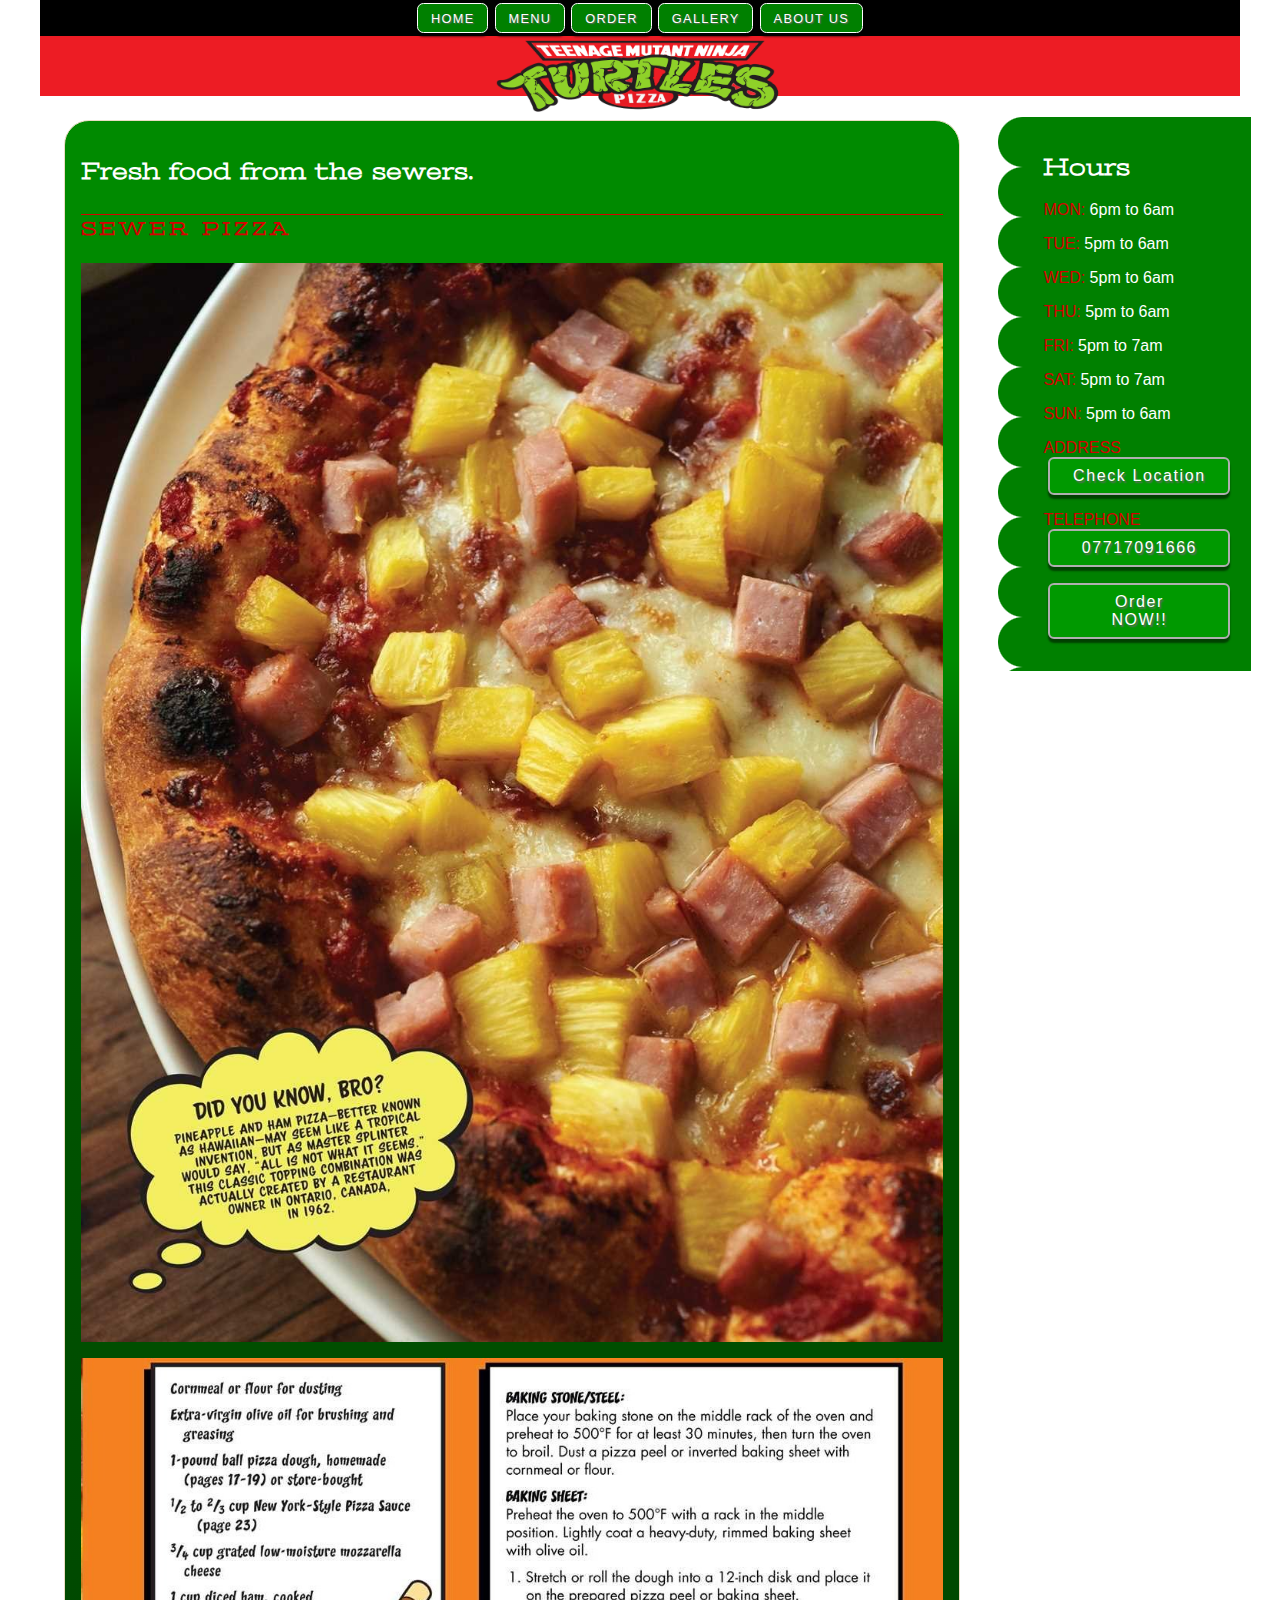
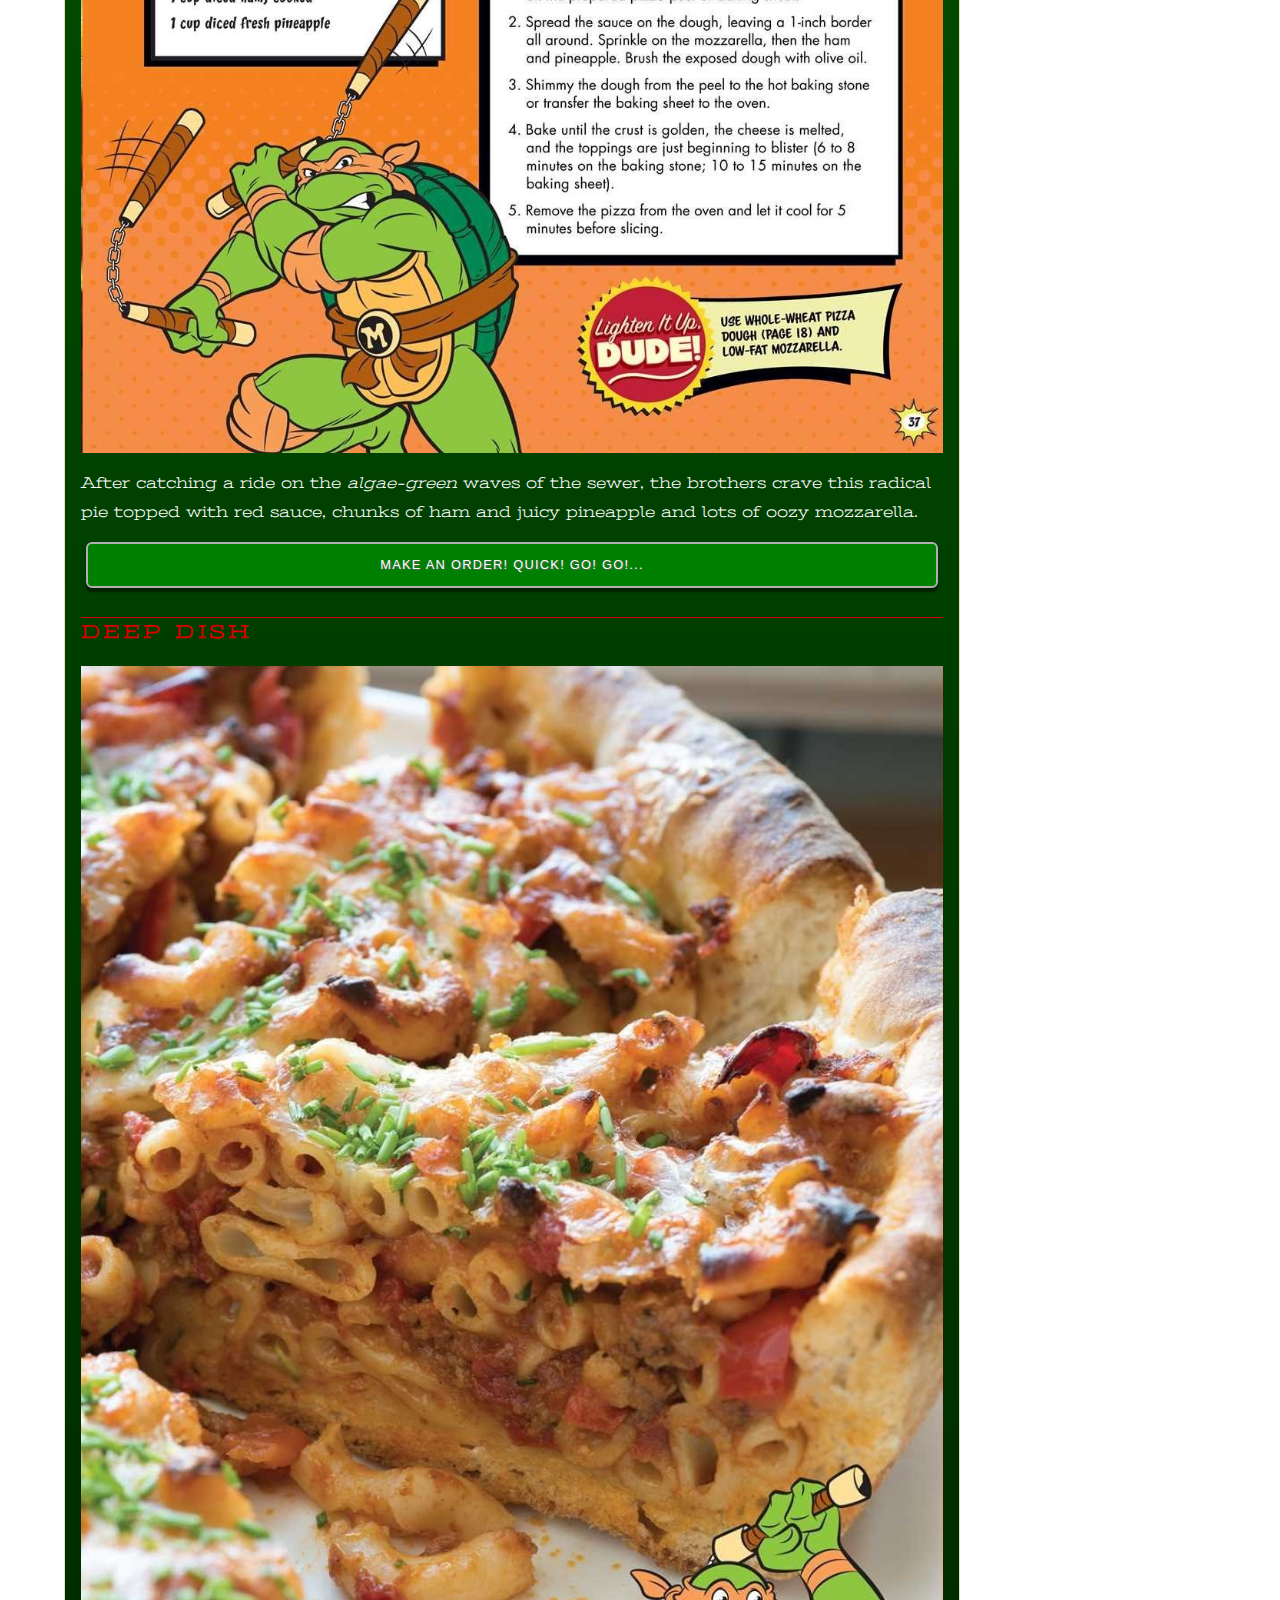
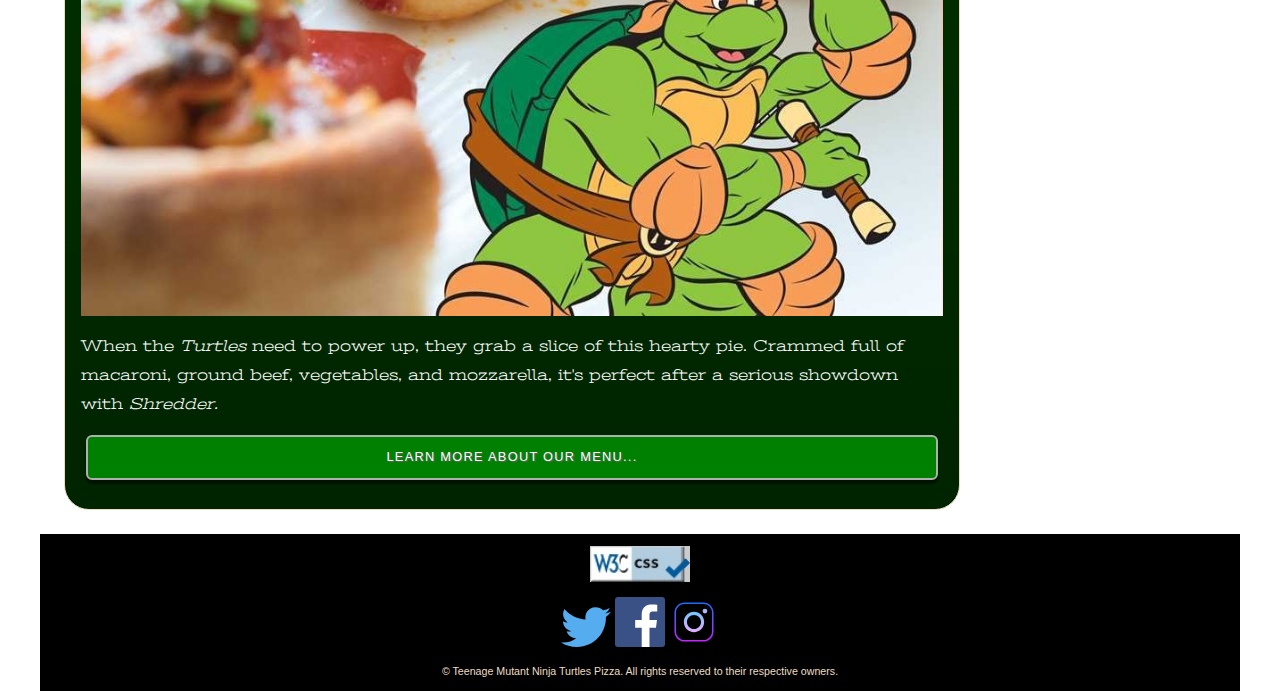
<file: index.html>
<!DOCTYPE html>
<html lang="en">
<head><link rel="stylesheet" type="text/css" href="design.css">
<meta charset="UTF-8">
<title>Home - TMNT Pizza</title>

<!-- description of the site for search engine results-->
<meta name="description" content="Teenage Mutant Ninja Turtles Pizza is a night-time pizza restaurant in the sewers of Ealing.">

<!--keywords in search engines-->
<meta name="keywords" content="pizza, turtles, cheese, ealing, sewers, restaurant">
<meta name="author" content="Ioannis Lafazanis">

<!--sets the width of the viewport to the width of the device--><meta name="viewport" content="width=device-width, initial-scale=1">
<link rel="stylesheet" type="text/css" href="https://fonts.googleapis.com/css?family=Stint+Ultra+Expanded">
</head>

<body>
	<div id="container">
		<header id="header">
			<nav>
  				<ul>
    				<li><a href="index.html">Home</a></li>
    				<li><a href="menu.html">Menu</a></li>
    				<li><a href="order.html">Order</a></li>
    				<li><a href="gallery.html">Gallery</a></li>
    				<li><a href="aboutus.html">About us</a></li>
  				</ul>
			</nav>  
			<h1><img width="300" height="80" src="images/TMNT_Pizza.png" alt="TMNT PIZZA LOGO"></h1>
		</header>

		<main>
			<h2>Fresh food from the sewers.</h2>
			<h3>Sewer Pizza</h3>
			<p><img class="responsive_img" src="images/sewersurfer.jpg" alt="sewer surfer pizza" width="100%">
			<img class="responsive_img" src="images/sewersurfer2.jpg" alt="sewer surfer pizza" width="100%">After catching a ride on the <em>algae-green</em> waves of the sewer, the brothers crave this radical pie topped with red sauce, chunks of ham and juicy pineapple and lots of oozy mozzarella.</p>
			<p class="more"><a href="menu.html">Make an order! Quick! Go! Go!...</a></p>

			<h3>Deep Dish</h3>
			<p><img class="responsive_img" src="images/deepdish.jpg" alt="Deep dish style pizza" width="100%">When the <em>Turtles</em> need to power up, they grab a slice of this hearty pie. Crammed full of macaroni, ground beef, vegetables, and mozzarella, it's perfect after a serious showdown with <em>Shredder.</em></p>
			<p class="more"><a href="menu.html">Learn more about our menu...</a></p>
		</main>

		<aside id="aside">
      		<h2>Hours</h2>
      		<p><span class="day">Mon:</span> 6pm to 6am</p>
      		<p><span class="day">Tue:</span> 5pm to 6am</p>
      		<p><span class="day">Wed:</span> 5pm to 6am</p>
      		<p><span class="day">Thu:</span> 5pm to 6am</p>
      		<p><span class="day">Fri:</span> 5pm to 7am</p>
      		<p><span class="day">Sat:</span> 5pm to 7am</p>
      		<p><span class="day">Sun:</span> 5pm to 6am</p>
      		<!--
      		asidelinks changes the green color of the default link styles 
      		so it doesn't match the aside bar color.
      		-->	
      		<p class="asidelinks"><span class="day">Address<br></span><a class="asidelinks" href="https://goo.gl/maps/BbgSRSApi6knMGde7">Check Location</a></p>
      		<p class="asidelinks"><span class="day">Telephone<br></span><a href="tel:07717091666">07717091666</a></p>
      		<p class="asidelinks"><a href="order.html">Order<br>NOW!!</a></p>
    	</aside>

		<footer id="footer">
    		<div class="nounderline">
    			<a href="validation/validation.pdf">
    			<img src="icons/w3c.png" alt="w3c validated logo" width="100"></a>
    		</div>
 				<!--
				socialicons = social media icons. 
				nonunderline class removes link underline for visual purposes
				-->
    		<div id="socialicons" class="nounderline">
				<p>
					<a href="http://www.twitter.com"><img src="icons/twitter.svg" alt="twitter" width="50"></a>
		 			<a href="http://www.facebook.com"><img src="icons/facebook.svg" alt="facebook" width="50"></a>
					<a href="http://www.instagram.com"><img src="icons/instagram.svg" alt="instagram" width="50"></a>
				</p>
				<small>&copy; Teenage Mutant Ninja Turtles Pizza. All rights reserved to their respective owners.</small>
			</div>
		</footer>
	</div>
</body>
</html>
</file>
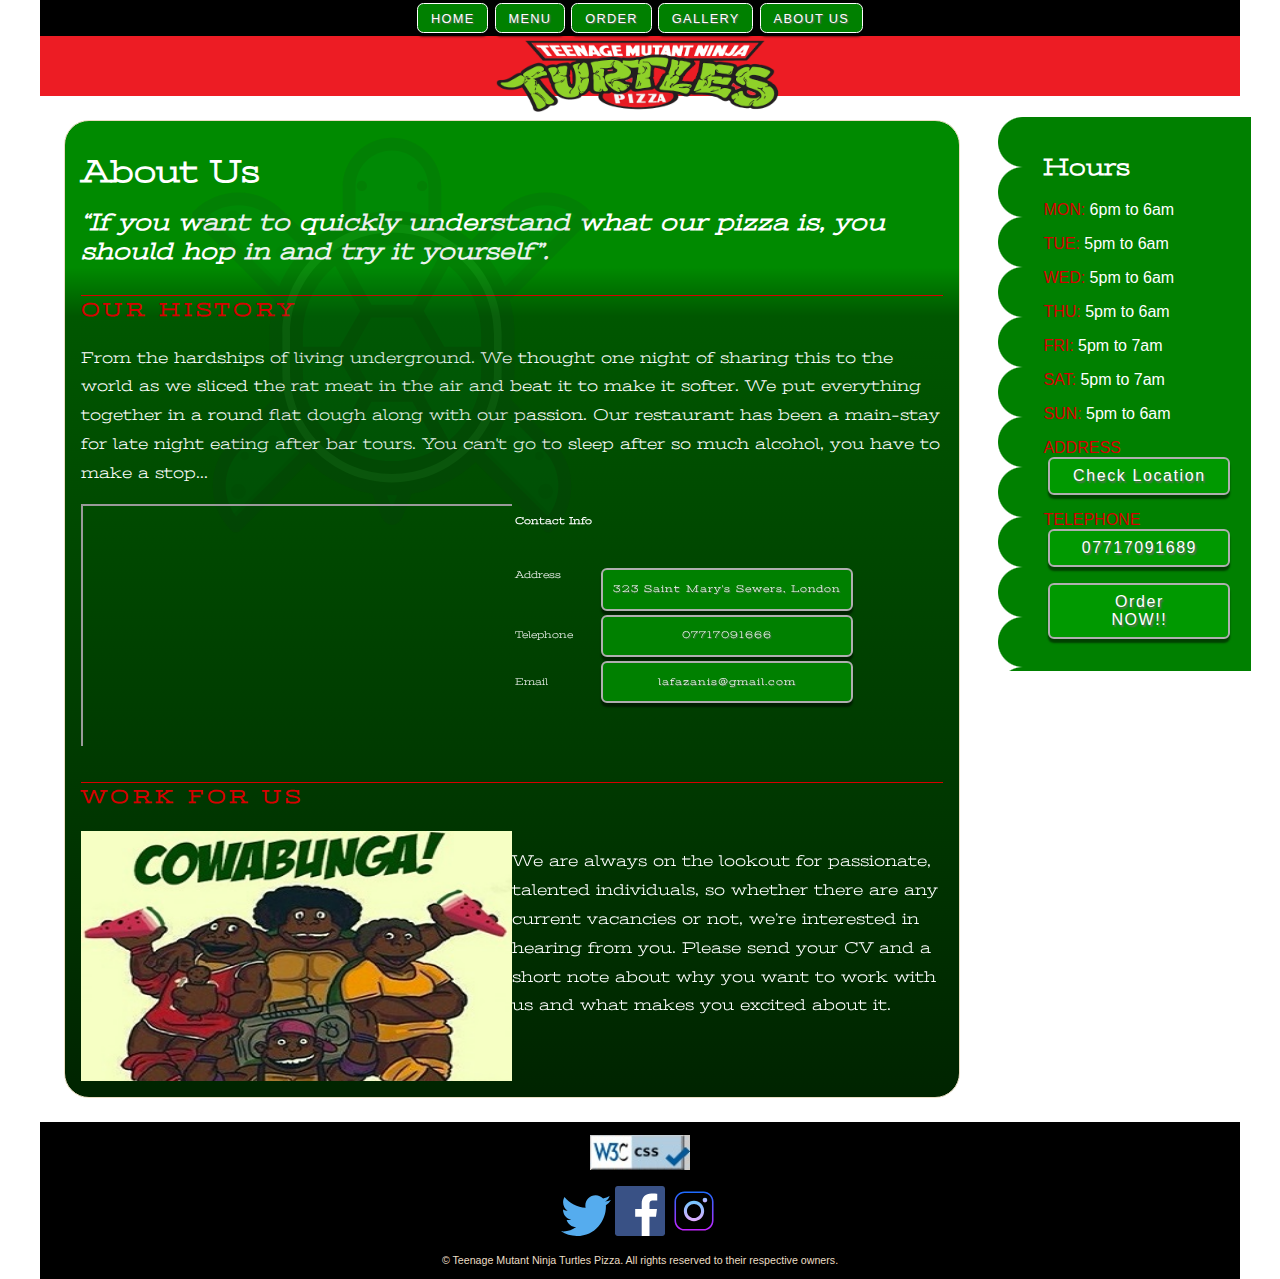
<file: aboutus.html>
<!DOCTYPE html>
<html lang="en">
<head><link rel="stylesheet" type="text/css" href="design.css">
<meta charset="UTF-8">
<title>About Us - TMNT Pizza</title>

<!-- description of the site for search engine results-->
<meta name="description" content="Teenage Mutant Ninja Turtles Pizza is a night-time pizza restaurant in the sewers of Ealing.">

<!--keywords in search engines-->
<meta name="keywords" content="pizza, turtles, cheese, ealing, sewers, restaurant">
<meta name="author" content="Ioannis Lafazanis">

<!--sets the width of the viewport to the width of the device-->
<meta name="viewport" content="width=device-width, initial-scale=1">
<link rel="stylesheet" type="text/css" href="https://fonts.googleapis.com/css?family=Stint+Ultra+Expanded">
</head>

<body>
    <div id="container">
	   <header id="header">
	       <nav>
  		        <ul>
    			    <li><a href="index.html">Home</a></li>
    			    <li><a href="menu.html">Menu</a></li>
    			    <li><a href="order.html">Order</a></li>
    			    <li><a href="gallery.html">Gallery</a></li>
    			    <li><a href="aboutus.html">About us</a></li>
  			   </ul>
		  </nav>  
		    <h1><img width="300" height="80" src="images/TMNT_Pizza.png" alt="TMNT PIZZA LOGO"></h1>
	   </header>

	    <main id="aboutus">
	        <h1>About Us</h1>
		    <h2><em>&ldquo;If you want to quickly understand what our pizza is, you should hop in and try it yourself&rdquo;.</em></h2>
		    <h3>Our History</h3>
            <div id="turtle"></div>
		    <p>From the hardships of living underground. We thought one night of sharing this to the world as we sliced the rat meat in the air and beat it to make it softer. We put everything together in a round flat dough along with our passion. Our restaurant has been a main-stay for late night eating after bar tours. You can't go to sleep after so much alcohol, you have to make a stop...</p>
		   <div class="wrapper"><!--google maps embedded code-->
  		        <div class="aboutusBox1"><div class='embed-container'><iframe src="https://www.google.com/maps/embed?pb=!1m18!1m12!1m3!1d2483.3451694220057!2d-0.3055255842300463!3d51.506883179635004!2m3!1f0!2f0!3f0!3m2!1i1024!2i768!4f13.1!3m3!1m2!1s0x48760df3035c5dfd%3A0x422f2334ccf21438!2sUniversity%20of%20West%20London!5e0!3m2!1sen!2suk!4v1584858039377!5m2!1sen!2suk" allowfullscreen="" aria-hidden="false" tabindex="0"></iframe></div></div>
		        <div class="aboutusBox2">
			        <table>
  				        <tr>
    				        <th>Contact Info</th>
  				        </tr>    
                            <tr>
    			                <td>Address</td>
    			                <td><br><a class="asidelinks" href="https://goo.gl/maps/BbgSRSApi6knMGde7">323 Saint Mary's Sewers, London</a></td>
  				           </tr>
  				       <tr>
    			           <td>Telephone</td>
    			            <!--
    			            .whitetext color to make second colulmn white for clarity
    			            .whitetext a:link to remove the underline.
    			            -->
    			           <td><a href="tel:07717091666">07717091666</a></td>
  				       </tr>
  				       <tr>
    			           <td>Email</td>
    			           <td><a href="mailto:ioanlafazanis@gmail.com">lafazanis@gmail.com</a></td>
  				      </tr>
				    </table>	
		        </div>
            </div>
		    <h3>Work for Us</h3>
		    <div class="wrapper">
  		        <div class="aboutusBox1"><img class="responsive_img2" src="images/ourteam.jpg" alt="our team photo"></div>	
  		        <div class="aboutusBox2"><p>We are always on the lookout for passionate, talented individuals, so whether there are any current vacancies or not, we’re interested in hearing from you. Please send your CV and a short note about why you want to work with us and what makes you excited about it.</p></div>
          </div>
	   </main>

        <aside id="aside">
            <h2>Hours</h2>
            <p><span class="day">Mon:</span> 6pm to 6am</p>
            <p><span class="day">Tue:</span> 5pm to 6am</p>
            <p><span class="day">Wed:</span> 5pm to 6am</p>
            <p><span class="day">Thu:</span> 5pm to 6am</p>
            <p><span class="day">Fri:</span> 5pm to 7am</p>
            <p><span class="day">Sat:</span> 5pm to 7am</p>
            <p><span class="day">Sun:</span> 5pm to 6am</p>
            <!--
            asidelinks changes the green color of the default link styles 
            so it doesn't match the aside bar color.
            --> 
            <p class="asidelinks"><span class="day">Address<br></span><a class="asidelinks" href="https://goo.gl/maps/BbgSRSApi6knMGde7">Check Location</a></p>
            <p class="asidelinks"><span class="day">Telephone<br></span><a href="tel:07717091689">07717091689</a></p>
            <p class="asidelinks"><a href="order.html">Order<br>NOW!!</a></p>
        </aside>

        <footer id="footer">
            <div class="nounderline">
                <a href="validation/validation.pdf">
                <img src="icons/w3c.png" alt="w3c validated logo" width="100"></a>
            </div>
                <!--
                socialicons = social media icons. 
                nonunderline class removes link underline for visual purposes
                -->
            <div id="socialicons" class="nounderline">
                <p>
                    <a href="http://www.twitter.com"><img src="icons/twitter.svg" alt="twitter" width="50"></a>
                    <a href="http://www.facebook.com"><img src="icons/facebook.svg" alt="facebook" width="50"></a>
                    <a href="http://www.instagram.com"><img src="icons/instagram.svg" alt="instagram" width="50"></a>
                </p>
                <small>&copy; Teenage Mutant Ninja Turtles Pizza. All rights reserved to their respective owners.</small>
            </div>
        </footer>
    </div>
</body>
</html>
</file>
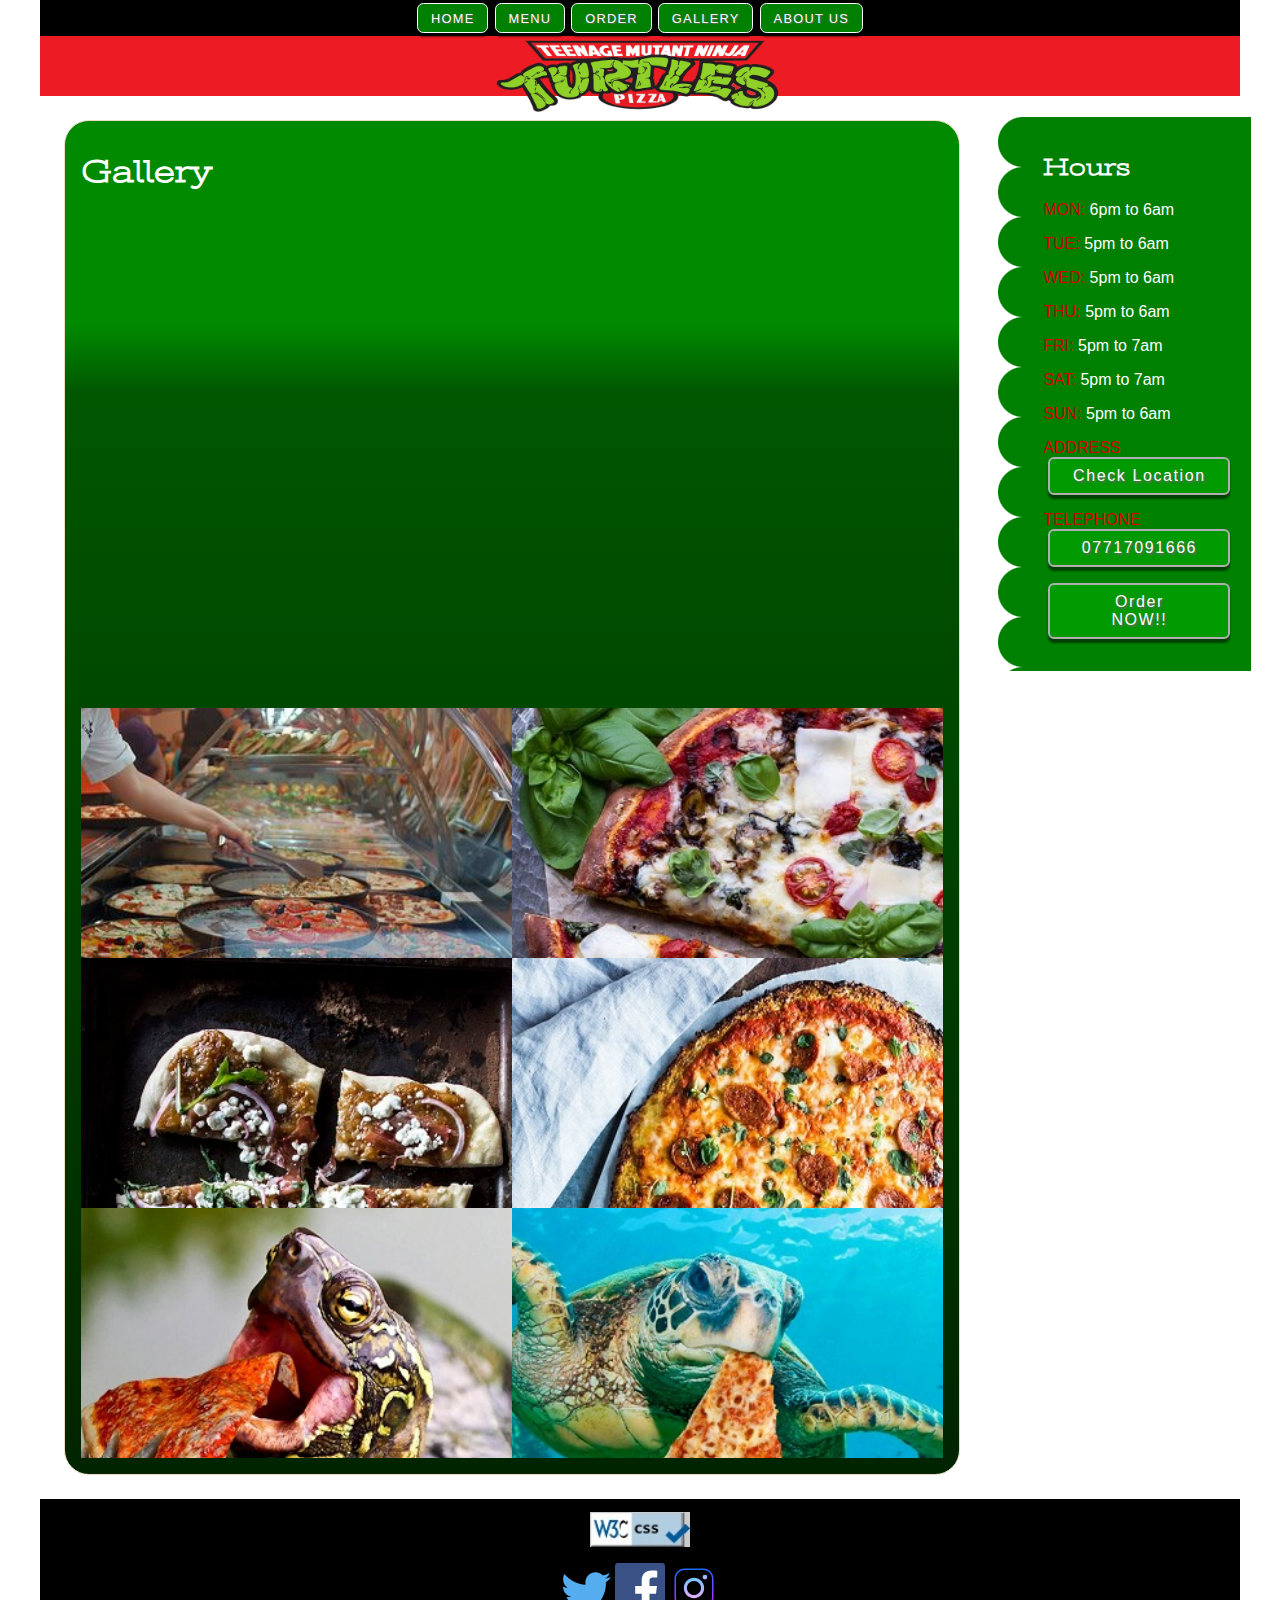
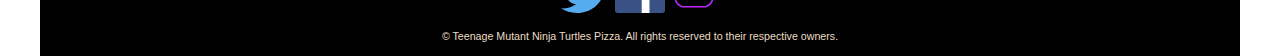
<file: gallery.html>
<!DOCTYPE html>
<html lang="en">
<head><link rel="stylesheet" type="text/css" href="design.css">
<meta charset="UTF-8">
<title>Gallery - TMNT Pizza</title>

<!-- description of the site for search engine results-->
<meta name="description" content="Teenage Mutant Ninja Turtles Pizza is a night-time pizza restaurant in the sewers of Ealing.">

<!--keywords in search engines-->
<meta name="keywords" content="pizza, turtles, cheese, ealing, sewers, restaurant">
<meta name="author" content="Ioannis Lafazanis">

<!--sets the width of the viewport to the width of the device-->
<meta name="viewport" content="width=device-width, initial-scale=1">
<link rel="stylesheet" type="text/css" href="https://fonts.googleapis.com/css?family=Stint+Ultra+Expanded">
</head>

<body>
    <div id="container">
        <header id="header">
            <nav>
                <ul>
                    <li><a href="index.html">Home</a></li>
                    <li><a href="menu.html">Menu</a></li>
                    <li><a href="order.html">Order</a></li>
                    <li><a href="gallery.html">Gallery</a></li>
                    <li><a href="aboutus.html">About us</a></li>
                </ul>
            </nav> 
            <h1><img width="300" height="80" src="images/TMNT_Pizza.png" alt="TMNT PIZZA LOGO"></h1>
        </header>

        <main>
            <h1>Gallery</h1>
            <div class="wrapper"><!--youtube embedded video-->
                <div class="box box1"><div class='embed-container'><iframe src='https://www.youtube.com/embed/Tb2rT4s5jLE' frameborder='0' allowfullscreen></iframe></div></div><!--photos have animations vertpan, revvertpan, morph, morph2, spin-->
                <div class=" box box2 vertpan"><img class="responsive_img" src="images/pizza1.jpg" alt="delicious pizza photo"></div>
                <div class="box box3 vertpan"><img class="responsive_img" src="images/pizza2.jpg" alt="delicious pizza photo"></div>
                <div class="box box4 revvertpan"><img class="responsive_img" src="images/pizza3.jpg" alt="delicious pizza photo"></div>
                <div class="box box5 morph2"><img class="responsive_img" src="images/pizza4.jpg" alt="delicious pizza photo"></div>
                <div class="box box6 morph"><img class="responsive_img" src="images/turtle-eating-pizza.jpg" alt="turtle eating pizza photo"></div>
                <div class="box box7 spin"><img class="responsive_img" src="images/turtle-eating-pizza2.jpg" alt="turtle eating pizza photo"></div>
            </div>
        </main>

        <aside id="aside">
            <h2>Hours</h2>
            <p><span class="day">Mon:</span> 6pm to 6am</p>
            <p><span class="day">Tue:</span> 5pm to 6am</p>
            <p><span class="day">Wed:</span> 5pm to 6am</p>
            <p><span class="day">Thu:</span> 5pm to 6am</p>
            <p><span class="day">Fri:</span> 5pm to 7am</p>
            <p><span class="day">Sat:</span> 5pm to 7am</p>
            <p><span class="day">Sun:</span> 5pm to 6am</p>
            <!--
            asidelinks changes the green color of the default link styles 
            so it doesn't match the aside bar color.
            --> 
            <p class="asidelinks"><span class="day">Address<br></span><a class="asidelinks" href="https://goo.gl/maps/BbgSRSApi6knMGde7">Check Location</a></p>
            <p class="asidelinks"><span class="day">Telephone<br></span><a href="tel:07717091666">07717091666</a></p>
            <p class="asidelinks"><a href="order.html">Order<br>NOW!!</a></p>
        </aside>

        <footer id="footer">
            <div class="nounderline">
                <a href="validation/validation.pdf">
                <img src="icons/w3c.png" alt="w3c validated logo" width="100"></a>
            </div>
                <!--
                socialicons = social media icons. 
                nonunderline class removes link underline for visual purposes
                -->
            <div id="socialicons" class="nounderline">
                <p>
                    <a href="http://www.twitter.com"><img src="icons/twitter.svg" alt="twitter" width="50"></a>
                    <a href="http://www.facebook.com"><img src="icons/facebook.svg" alt="facebook" width="50"></a>
                    <a href="http://www.instagram.com"><img src="icons/instagram.svg" alt="instagram" width="50"></a>
                </p>
                <small>&copy; Teenage Mutant Ninja Turtles Pizza. All rights reserved to their respective owners.</small>
            </div>
        </footer>
    </div>
</body>
</html>
</file>
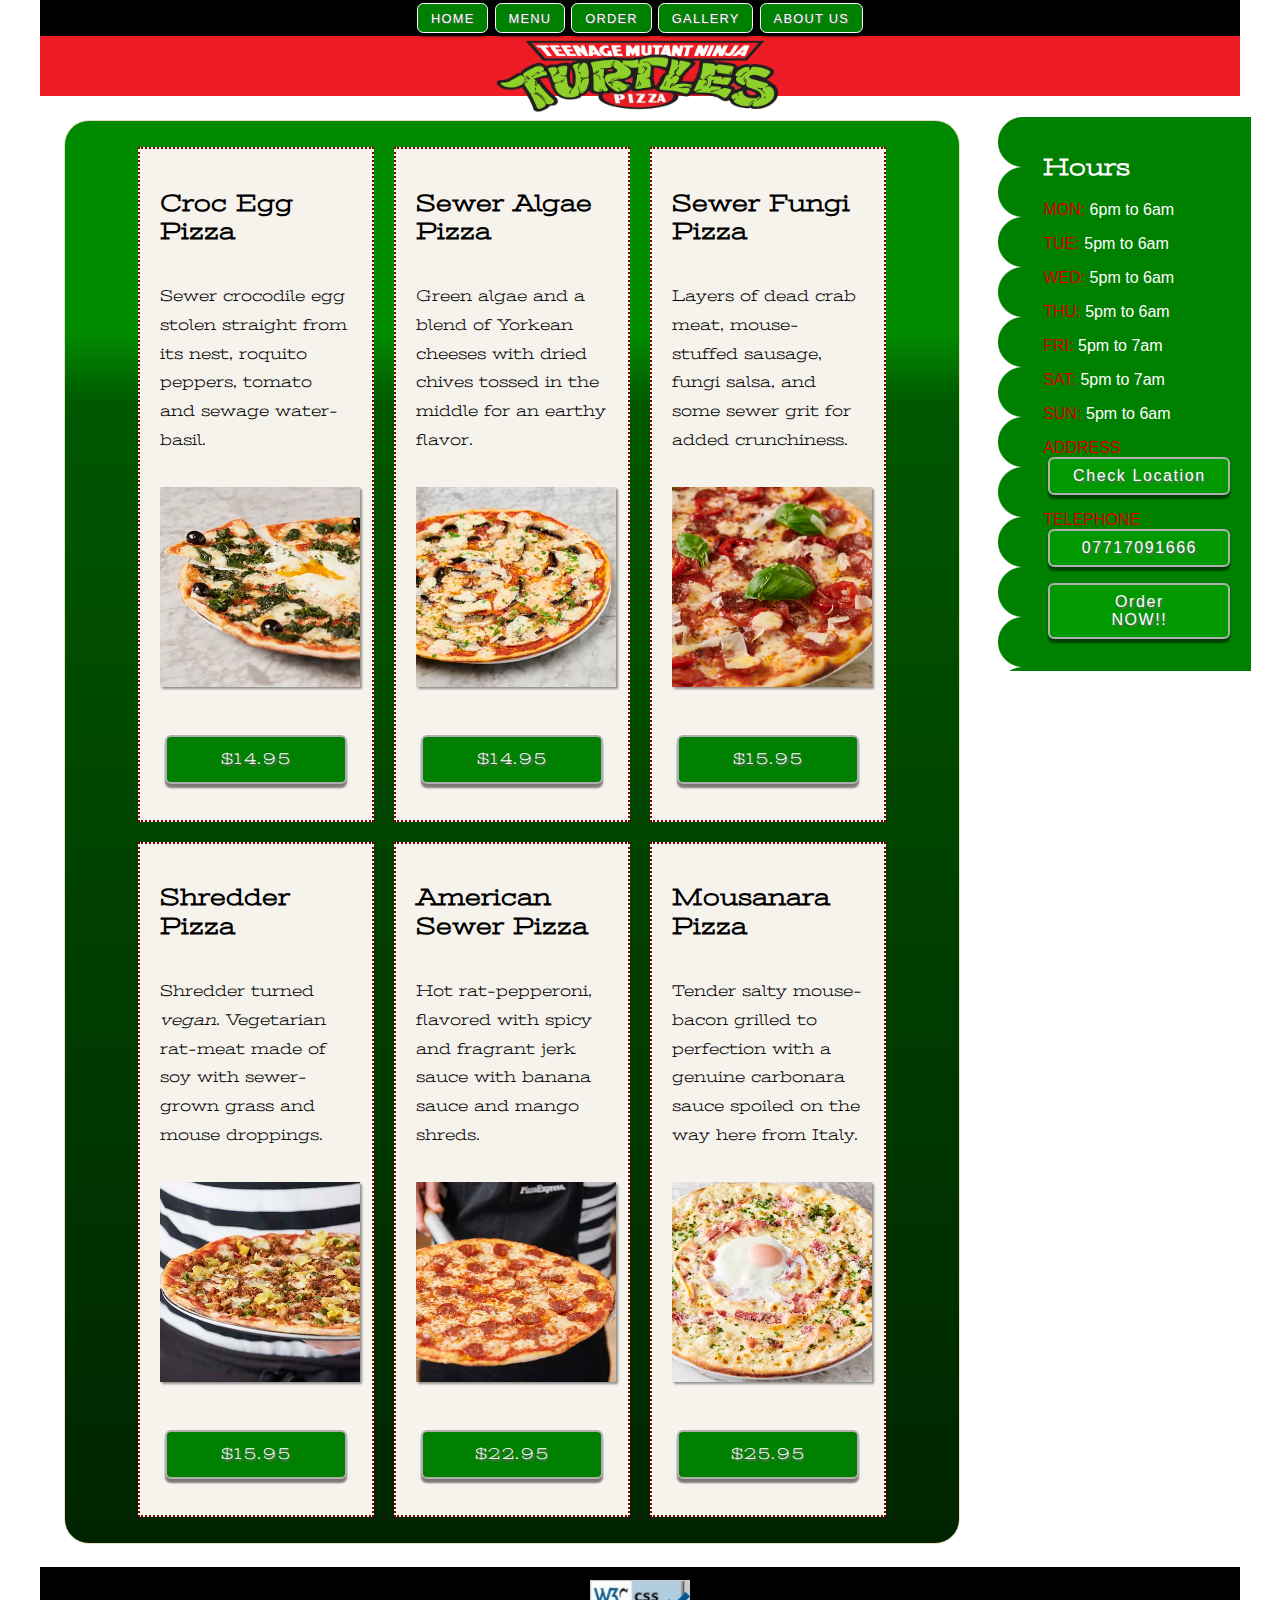
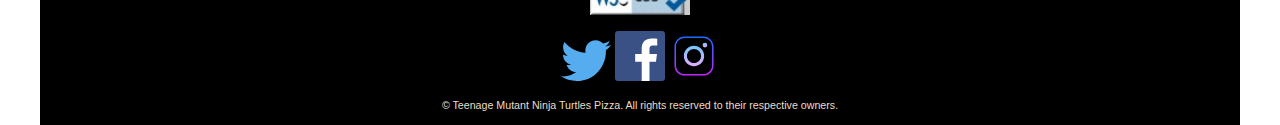
<file: menu.html>
<!DOCTYPE html>
<html lang="en">
<head><link rel="stylesheet" type="text/css" href="design.css">
<meta charset="UTF-8">
<title>Menu - TMNT Pizza</title>

<!-- description of the site for search engine results-->
<meta name="description" content="Teenage Mutant Ninja Turtles Pizza is a night-time pizza restaurant in the sewers of Ealing.">

<!--keywords in search engines-->
<meta name="keywords" content="pizza, turtles, cheese, ealing, sewers, restaurant">
<meta name="author" content="Ioannis Lafazanis">

<!--sets the width of the viewport to the width of the device-->
<meta name="viewport" content="width=device-width, initial-scale=1">
<link rel="stylesheet" type="text/css" href="https://fonts.googleapis.com/css?family=Stint+Ultra+Expanded">
</head>

<body>
	<div id="container">
		<header id="header">
			<nav>
				<ul>
					<li><a href="index.html">Home</a></li>
				 	<li><a href="menu.html">Menu</a></li>
					<li><a href="order.html">Order</a></li>
					<li><a href="gallery.html">Gallery</a></li>
					<li><a href="aboutus.html">About us</a></li>
				</ul>
			</nav> 
			<h1><img width="300" height="80" src="images/TMNT_Pizza.png" alt="TMNT PIZZA LOGO"></h1>
		</header>
		<main>
	  		<div id="menu">
	  			<!--hoverimage = zooms the image of the dish-->
		  		<section class="dish">
		  			<h2>Croc Egg Pizza</h2>
		  			<p class="info">Sewer crocodile egg stolen straight from its nest, roquito peppers, tomato and sewage water-basil.</p>
		  			<p class="hoverimage"><img src="images/crocpizza.jpg" alt="sewer crocodile egg pizza" width="200" height="200"></p>
		  			<p class="price"><a href="order.html">$14.95</a></p>
				</section>
				<section class="dish">
		  			<h2>Sewer Algae Pizza </h2>
		  			<p class="info">Green algae and a blend of Yorkean cheeses with dried chives tossed in the middle for an earthy flavor.</p>
		  			<p class="hoverimage"><img src="images/seweralgae.jpg" alt="sewer algae pizza" width="200" height="200"></p>
		  			<p class="price"><a href="order.html">$14.95</a></p>
				</section>

				<section class="dish">
		  			<h2>Sewer Fungi Pizza</h2>
		  			<p class="info">Layers of dead crab meat, mouse-stuffed sausage, fungi salsa, and some sewer grit for added crunchiness.<br></p>
		  			<p class="hoverimage"><img src="images/sewerfungi.jpg"  alt="sewer fungi pizza" width="200" height="200"></p>
		  			<p class="price"><a href="order.html">$15.95</a></p>
				</section>

				<section class="dish">
		  			<h2>Shredder Pizza</h2>
		  			<p class="info">Shredder turned <em>vegan</em>. Vegetarian rat-meat made of soy with sewer-grown grass and mouse droppings.<br></p>
		  			<p class="hoverimage"><img src="images/shredder.jpg"  alt="shredder pizza" width="200" height="200"></p>
		  			<p class="price"><a href="order.html">$15.95</a></p>
				</section>

				<section class="dish">
		  			<h2>American Sewer Pizza</h2>
		  			<p class="info">Hot rat-pepperoni, flavored with spicy and fragrant jerk sauce with banana sauce and mango shreds.<br></p>
		  			<p class="hoverimage"><img src="images/americansewer.jpg" alt="American sewer pizza" width="200" height="200"></p>
		  			<p class="price"><a href="order.html">$22.95</a></p>
				</section>

				<section class="dish">
		  			<h2>Mousanara Pizza</h2>
		  			<p class="info">Tender salty mouse-bacon grilled to perfection with a genuine carbonara sauce spoiled on the way here from Italy.</p>
		  			<p class="hoverimage"><img src="images/mousanara.jpg" alt="Mousanara mouse-meat pizza" width="200" height="200"></p>
		  			<p class="price"><a href="order.html">$25.95</a></p>
				</section>
			</div>
		</main>

		<aside id="aside">
			<h2>Hours</h2>
			<p><span class="day">Mon:</span> 6pm to 6am</p>
			<p><span class="day">Tue:</span> 5pm to 6am</p>
			<p><span class="day">Wed:</span> 5pm to 6am</p>
			<p><span class="day">Thu:</span> 5pm to 6am</p>
			<p><span class="day">Fri:</span> 5pm to 7am</p>
			<p><span class="day">Sat:</span> 5pm to 7am</p>
			<p><span class="day">Sun:</span> 5pm to 6am</p>
			<!--
			asidelinks changes the green color of the default link styles 
			so it doesn't match the aside bar color.
			--> 
			<p class="asidelinks"><span class="day">Address<br></span><a class="asidelinks" href="https://goo.gl/maps/BbgSRSApi6knMGde7">Check Location</a></p>
			<p class="asidelinks"><span class="day">Telephone<br></span><a href="tel:07717091666">07717091666</a></p>
			<p class="asidelinks"><a href="order.html">Order<br>NOW!!</a></p>
		</aside>

		<footer id="footer">
			<div class="nounderline">
		  		<a href="validation/validation.pdf">
		  		<img src="icons/w3c.png" alt="w3c validated logo" width="100"></a>
		  	</div>
				<!--
				socialicons = social media icons. 
				nonunderline class removes link underline for visual purposes
				-->
		  	<div id="socialicons" class="nounderline">
		  		<p>
					<a href="http://www.twitter.com"><img src="icons/twitter.svg" alt="twitter" width="50"></a>
					<a href="http://www.facebook.com"><img src="icons/facebook.svg" alt="facebook" width="50"></a>
					<a href="http://www.instagram.com"><img src="icons/instagram.svg" alt="instagram" width="50"></a>
		  		</p>
		 		<small>&copy; Teenage Mutant Ninja Turtles Pizza. All rights reserved to their respective owners.</small>
			</div>
		</footer>
	</div>
</body>
</html>
</file>
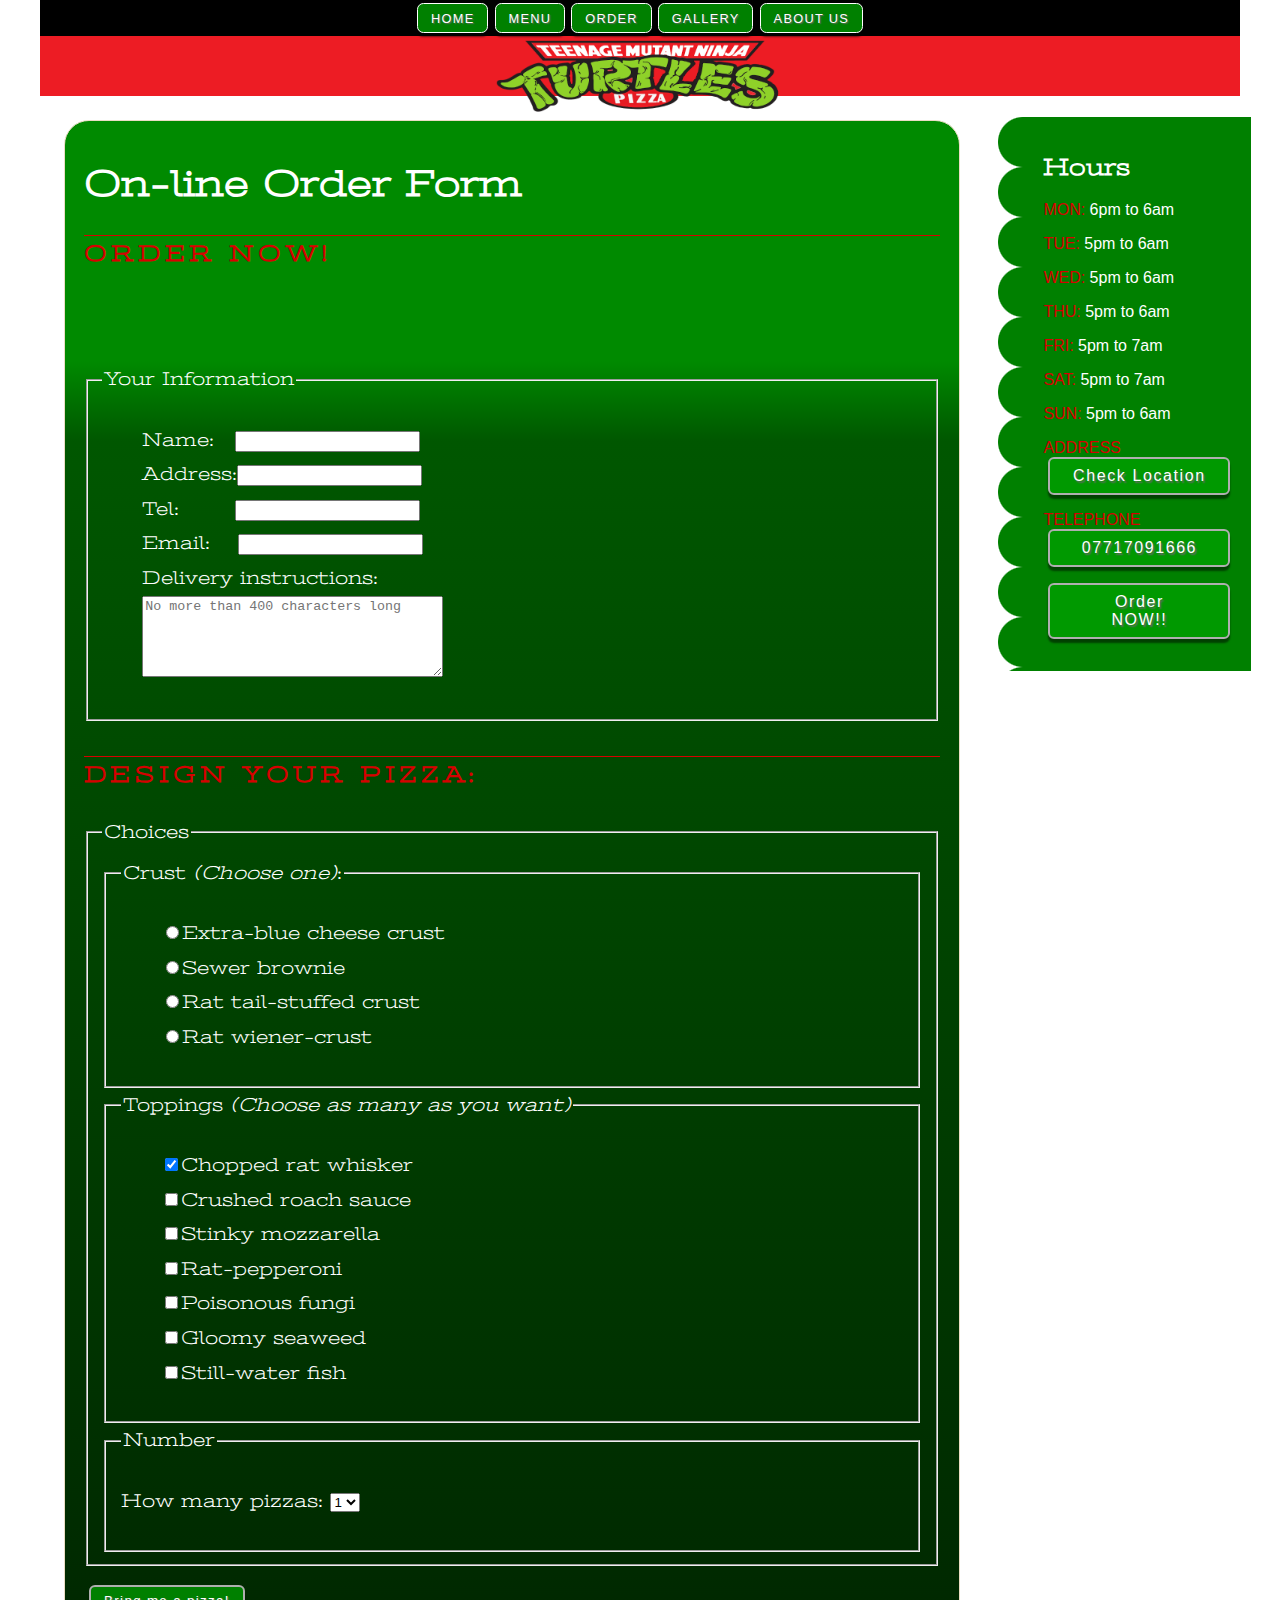
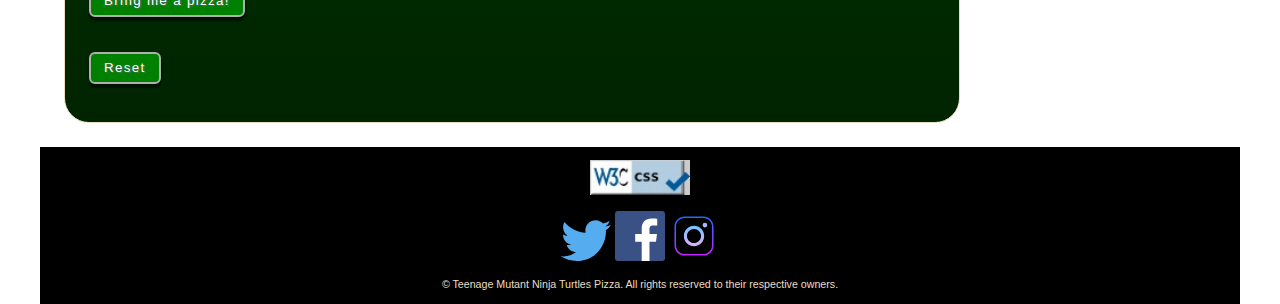
<file: order.html>
<!DOCTYPE html>
<html lang="en">
<head><link rel="stylesheet" type="text/css" href="design.css">
<meta charset="UTF-8">
<title>Order Now - TMNT Pizza</title>

<!-- description of the site for search engine results-->
<meta name="description" content="Teenage Mutant Ninja Turtles Pizza is a night-time pizza restaurant in the sewers of Ealing.">

<!--keywords in search engines-->
<meta name="keywords" content="pizza, turtles, cheese, ealing, sewers, restaurant">
<meta name="author" content="Ioannis Lafazanis">

<!--sets the width of the viewport to the width of the device-->
<meta name="viewport" content="width=device-width, initial-scale=1">
<link rel="stylesheet" type="text/css" href="https://fonts.googleapis.com/css?family=Stint+Ultra+Expanded">
</head>

<body>
	<div id="container">
		<header id="header">
			<nav>
				<ul>
					<li><a href="index.html">Home</a></li>
				 	<li><a href="menu.html">Menu</a></li>
					<li><a href="order.html">Order</a></li>
					<li><a href="gallery.html">Gallery</a></li>
					<li><a href="aboutus.html">About us</a></li>
				</ul>
			</nav> 
			<h1><img width="300" height="80" src="images/TMNT_Pizza.png" alt="TMNT PIZZA LOGO"></h1>
			<script src="validator.js">
			</script>
		</header>

		<main id="orderpage">
			<h1>On-line Order Form</h1>
			<h3 class="flashingtext">ORDER NOW!</h3>
			<br>
			<br>
			<form name="orderForm" onsubmit="return validateForm()" action="confirmation.php" method="post">
				<fieldset>
					<legend>Your Information</legend>
					<ul class="orderpage"><!--&nbsp; for alignment-->
						<li><label for="form-name">Name:&nbsp;&nbsp;&nbsp;</label><input id="form-name" name="customername" type="text"></li>
						<li><label for="form-address">Address:</label><input id="form-address" name="address" type="text"></li>
						<li><label for="form-tel">Tel: &nbsp;&nbsp;&nbsp;&nbsp;&nbsp;&nbsp;&nbsp;</label><input id="form-tel" name="telephone" type="tel"></li>
						<li><label for="form-email">Email:&nbsp;&nbsp;&nbsp;&nbsp;<input id="form-email" name="email" type="email"></label></li>
						<li>Delivery instructions:<br>
						<textarea cols="35" id="form-message" maxlength="400" name="instructions" placeholder="No more than 400 characters long" rows="5"></textarea></li>
					</ul>
				</fieldset>
				<h3>Design your pizza:</h3>
				<fieldset>
					<legend>Choices</legend>
					<fieldset>
					<legend>Crust <em>(Choose one)</em>:</legend>
					<ul class="orderpage">
						<li><label><input name="crust" type="radio" value="cheese crust">Extra-blue cheese crust</label></li>
						<li><label><input name="crust" type="radio" value="brown">Sewer brownie</label></li>
						<li><label><input name="crust" type="radio" value="cheese crust">Rat tail-stuffed crust</label></li>
						<li><label><input name="crust" type="radio" value="sausage free">Rat wiener-crust</label></li>
					</ul>
				</fieldset>
				<fieldset>
					<legend>Toppings <em>(Choose as many as you want)</em></legend>
					<ul class="orderpage">
						<li><label><input checked name="toppings[]" type="checkbox" value="blood sauce">Chopped rat whisker</label></li>
						<li><label><input name="toppings[]" type="checkbox" value="insect sauce">Crushed roach sauce</label></li>
						<li><label><input name="toppings[]" type="checkbox" value="mozzarella">Stinky mozzarella</label></li>
						<li><label><input name="toppings[]" type="checkbox" value="pepperoni">Rat-pepperoni</label></li>
						<li><label><input name="toppings[]" type="checkbox" value="mushrooms">Poisonous fungi</label></li>
						<li><label><input name="toppings[]" type="checkbox" value="seaweed">Gloomy seaweed</label></li>
						<li><label><input name="toppings[]" type="checkbox" value="fish">Still-water fish</label></li>
					</ul>
				</fieldset>
				<fieldset>
					<legend>Number</legend>
						<p>How many pizzas: <select name="pizzas" size="1">
						<option>1</option>
						<option>2</option>						
						<option>3</option>
						<option>4</option>
						<option>5</option>
						<option>6</option>
						</select></p>
				</fieldset>
				</fieldset><!-- closes 'Pizza Specs' fieldset -->		
				<p><input type="submit" value="Bring me a pizza!"><br><input type="reset"></p>
			</form>
		</main>

		<aside id="aside">
      		<h2>Hours</h2>
      		<p><span class="day">Mon:</span> 6pm to 6am</p>
      		<p><span class="day">Tue:</span> 5pm to 6am</p>
      		<p><span class="day">Wed:</span> 5pm to 6am</p>
      		<p><span class="day">Thu:</span> 5pm to 6am</p>
      		<p><span class="day">Fri:</span> 5pm to 7am</p>
      		<p><span class="day">Sat:</span> 5pm to 7am</p>
      		<p><span class="day">Sun:</span> 5pm to 6am</p>
      		<!--
      		asidelinks changes the green color of the default link styles 
      		so it doesn't match the aside bar color.
      		-->	
      		<p class="asidelinks"><span class="day">Address<br></span><a class="asidelinks" href="https://goo.gl/maps/BbgSRSApi6knMGde7">Check Location</a></p>
      		<p class="asidelinks"><span class="day">Telephone<br></span><a href="tel:07717091666">07717091666</a></p>
      		<p class="asidelinks"><a href="order.html">Order<br>NOW!!</a></p>
    	</aside>

		<footer id="footer">
    		<div class="nounderline">
    			<a href="validation/validation.pdf">
    			<img src="icons/w3c.png" alt="w3c validated logo" width="100"></a>
    		</div>
 				<!--
				socialicons = social media icons. 
				nonunderline class removes link underline for visual purposes
				-->
    		<div id="socialicons" class="nounderline">
				<p>
					<a href="http://www.twitter.com"><img src="icons/twitter.svg" alt="twitter" width="50"></a>
		 			<a href="http://www.facebook.com"><img src="icons/facebook.svg" alt="facebook" width="50"></a>
					<a href="http://www.instagram.com"><img src="icons/instagram.svg" alt="instagram" width="50"></a>
				</p>
				<small>&copy; Teenage Mutant Ninja Turtles Pizza. All rights reserved to their respective owners.</small>
			</div>
		</footer>
	</div>
</body>
</html>
</file>
<file: design.css>
@charset "UTF-8";
/*
CSS document


Contents 

**For quicker navigation search the following titles**
header styles
nav styles
main styles
aside "hours" styles
misc styles
responsive styles based on min-width of the device
menu page styles
order page styling
gallery page styles
gallery page styles
link styles - navigation styles
scrollbar styles
animation styles
*/






html {
  box-sizing: border-box;
}

body {
  font-family: Verdana, Arial, serif;
  font-size: 100%;
  background-color: white;
  margin: 0;
}

/*
body also found at:
@media screen and (min-width: 600px)
to set back all fonts to white.
*/

/* header styles */

header {
  color: white;
  background: url(images/banner.png) repeat center center;
  text-align: center;
  height: 8em;
}

header h1{ /*place the header image just above the navigation menu*/
  margin-top: 0;
}
/*
header also found at:
@media screen and (min-width: 360px)
@media screen and (min-width: 480px)
@media screen and (min-width: 940px)
*/


/* nav styles */
nav, footer {
    font-family: verdana, sans-serif;
    background-color: black;
}

nav ul {
  margin: 0;
  padding: 0;
  list-style-type: none;
  display: flex;
  flex-wrap: wrap;
}

nav ul li {
 font-size: .8em;
  text-transform: uppercase;
  letter-spacing: .2em;
  flex: 1 1 50%;
}

nav ul li a { 	
  display: block; 	
  border: 1px solid; 
  padding: .5em 1em; 	
  border-radius: .5em; 
  margin: .25em; 
} 	
/*
nav also found at:
@media screen and (min-width: 360px)
*/


/* main styles */
main {
  font-size: 1em;
  line-height: 1.4em;
  color: black;
  margin: 2.5%;
}

h2 {
  font-family: Georgia, serif;
  font-weight: normal;
  font-size: 1.5em;
}

h3 {
  font-family: Verdana, sans-serif;
  font-weight: normal;
  font-size: 1.2em;
  text-transform: uppercase;
  letter-spacing: .2em;
  color: #d70000;/*red*/
  border-top: 1px solid;
  margin-top: 1.5em;
}

main img {
  display: block;
  margin: .5em auto;
}

/*
main also found at:
@media screen and (min-width: 600px)
@media screen and (min-width: 940px)
*/

/*end of main styles/*

/* aside "hours" styles */
aside {
  background: url(images/halfcircle_top.png) repeat-x left top; 
  background-color: green;
  padding: 1em;
}
/*
aside also found at:
@media screen and (min-width: 940px)
@media screen and (min-width: 1018px)
@media screen and (min-width: 1600px)
@media screen and (min-width: 1900px)
*/



/* misc styles */
footer {
  color: #EADDC4;
  text-align: center;
  font-size: .8em;
  padding: 1em;
}

.day {
  color: #d70000;/*red*/
  font-family: verdana, sans-serif;
  font-size: 1em;
  text-transform: uppercase;
}
.linelength {
  background: yellow;
} 

/*link class in index page for additional info*/
p.more {
  font-family: verdana, sans-serif;
  text-transform: uppercase; 
  font-size: .8em;
  clear: left;
}

/*changes standard mouse cursor to a pointer*/
.pointer {
    cursor: pointer;
}
/*end of misc styles*/

/*responsive styles based on min-width of the device*/
@media screen and (min-width: 360px) {
  nav ul li {
    flex: none;
  }
  nav ul {
    justify-content: center; 
  }
  section {
  color: black;
  background: #F6F3ED;
  margin: 10px;
  padding: 20px;
  width: auto;
  display: flex;
  flex-direction: column;
  }
}

@media screen and (min-width: 480px) {
   /*adjusts the banner's height*/
  header {
  height: 8em;
  }
}
@media screen and (min-width: 600px) {
  /*adjusts the banner's height*/
  header {
    height: 6em;
  }

  /*fixes .p clipped text*/
  #aboutus p {
    font-size:0.8em;
  }

  /*fixes table clipped text*/
  #aboutus table {
    font-size:0.6em;
  }

  /*sets color back to white to contrast with green background*/
  body {
    font-family: Verdana, Arial, serif;
    font-size: 100%;
    background: white;
    margin: 0;
  }

  main img {
    float: left;
    margin: 0 1em 1em 0;
  }

  main, h2, h3 {
    font-family: 'Stint Ultra Expanded', Georgia, serif; 
  }

  h2, h3 {
    font-weight: bold;
  }

  main {
    color: white;
    line-height: 1.8em;
    padding: 1em;
    border: double 1px #EADDC4;
    border-radius: 25px;
    background-color: green;/*for browsers that don't support gradients*/
    background: linear-gradient(to bottom,#008a00 15%,#005700 20%,#002400 100%);/*greens*/
  }

  /*creates a grid displays two columns*/
  .wrapper {
    display: grid;
    grid-template-columns: repeat(2, 1fr);
    grid-auto-rows: 250px;
  }

  /*the larger box(video in gallery page) in the grid*/
  .box1 {
    z-index: 1;
    grid-column-start: 1;
    grid-column-end: 3;
    grid-row-start: 1;
    grid-row-end: 3;
  }

  .box2, .box3, .box4, .box5, .box6, .box7 {
    z-index: 1;
    position: relative; 
    padding-bottom: 56.25%;
    overflow: hidden;/*keeps the image inside the box*/
    max-width: 100%;
  }

  section {
    color: black;
    background: #F6F3ED;
    margin: 10px;
    padding: 20px;
    border: 2px dotted maroon;
    width: 12em;
    display: flex;
    flex-direction: column;
  }

  /*turtle image from aboutus page*/
  #turtle {  
    content: url("icons/turtle.svg");
    z-index: 0;  
    position: fixed;
    left: 15%; 
    top: 15%;
    height: 400px;
    width: 400px;
    opacity: 0.09;
  } 
}  


@media screen and (min-width: 940px) {
  #container {
    display: grid;
    grid-template-rows: auto;
    grid-template-columns: minmax(25em, 1fr) 16em;
    grid-template-areas: 
      "banner banner"
      "main hours"
      "footer footer";
    max-width: 1200px;
    margin: 0 auto;
    position: relative;
  }

  header {
    grid-area: banner;
  }

  main {
    grid-area: main;
  }

  aside {
    grid-area: hours;
    color: white;
    background: url(images/halfcircle.png) repeat-y left top;
    background-color: green;
    padding: 1em;
    padding-left: 45px;
    top: 13%;
    left: 73%;
    position: fixed;
  }

  footer {
    grid-area: footer;
  }
} 

@media screen and (min-width: 1018px) {
  /*inherits font size for main*/
  #aboutus p {
    font-size:inherit;
  }

  aside {
    left: 78%;
    width: 15%
  }

  /*makes selection text easier to read*/
  #orderpage {
    font-size: 1.2em
  }
}

@media screen and (min-width: 1600px) {
  aside {
    left: 70%;
    width: 12%
  }
  
  /*turtle.svg image from aboutuspage*/
  #turtle {  
  content: url("icons/turtle.svg");
  z-index: 0;  
  position: fixed;
  left: 38%; 
  top: 15%;
  height: 400px;
  width: 400px;
  opacity: 0.09;
  } 

  /*inherits font size for main*/
  #aboutus table {
    font-size:inherit;
  }
}

@media screen and (min-width: 1900px) {
  aside {
    left: 67.8%;/*aligns exactly under the banner's end at 1900px*/
    width: 10.5%
  }
}     
/* menu page styles*/

/* 
.section found at: 
@media screen and (min-width: 360px)
@media screen and (min-width: 600px)
*/

#menu {
  display: flex;
  align-items: stretch;
  flex-flow: row wrap;
  justify-content: center;
}

.title {
  background-color: #7A0002;/*crimson red*/
  color: #F9AB33;/*orange/mustard*/
  writing-mode: vertical-lr;
  text-orientation: upright;
  font-size: 2em;
  width: 10%;
}

/* transition = time to full image on hover */
/*image zoom on hover */
.hoverimage img {
  transition: transform .5s ease;
  box-shadow: 2px 2px 2px rgba(0,0,0,.4);
}

.hoverimage:hover img {
  transform: scale(1.48);
  box-shadow: 3px 2px 2px rgba(0,0,0,.4);
}
/* end of zoom on image hover*/

/*end of menu page styles/*

/*order page styling*/
.orderpage {
  list-style-type: none;/*removes bullets from list*/
}

/*makes text blink*/
.flashingtext { 
  position: relative;
  animation: blink 0.7s;
  animation-iteration-count: 3;
}
@keyframes blink {
    0% {
        opacity:1;
    }
    50% {
        opacity:0;
    }
    100% {
        opacity:1;
    }
}

/*gallery page styles*/

/*
.wrapper, 
.box1, .box2, .box3, .box4, .box5, .box6, box7
found at:
@media screen and (min-width: 600px)
*/

/*image class for responsiveness for all screen widths*/
.responsive_img {
      width: 100%;
      height:auto;
}

/*styles for videos for grid from embedresponsively.com*/
.embed-container { 
  position: relative; 
  padding-bottom: 56.25%; 
  height: 0; 
  overflow: hidden; 
  max-width: 100%; 
} 

.embed-container iframe, 
.embed-container object, 
.embed-container embed { 
  position: absolute; 
  top: 0; 
  left: 0; 
  width: 100%; 
  height: 100%; 
}
/*end of styles for videos*/

/*gallery page styles*/

/*about us page styles*/
.aboutusBox1, .aboutusBox2{
  position: relative; 
  padding-bottom: 56.25%;
  overflow: hidden;/*keeps the image inside the box*/
  max-width: 100%;
}

/*image class(2) for responsiveness for all screen widths*/
.responsive_img2 {
      width: 100%;
      height:300px;
}

/*the long address makes the contact info(th) to lose the alignment*/
th { 
  white-space:nowrap; }

/*
turtle.svg found at:
@media screen and (min-width: 600px)
*/

/*end of about us page styles/*

/* link styles - navigation styles*/
a, input[type=button], input[type=submit], input[type=reset]{
  display: block;
  width: auto;
  margin: 0 5px;
  padding: .5em 1em;
  text-decoration: none;
  text-align: center;
  letter-spacing: .1em;
  color: #fff;
  background-color: green;
  border: 2px solid rgb(175,175,175);
  border-radius: 6px;
  text-shadow: #666 .1em .1em .1em;
  box-shadow: 0 4px 2px rgba(0,0,0,.5);
  position: relative;
  top: 0px;
  transition:  
    background-color 0.2s,
    border-color 0.2s, 
    top 0.1s, 
    box-shadow 0.1s; 
}

a:hover, a:focus, input[type=button]:hover, input[type=button]:focus, 
input[type=submit]:hover, input[type=submit]:focus,
input[type=reset]:hover, input[type=reset]:focus {  
  background-color: #c6de89;  /* light green */
  border-color: #a3c058;     /* darker green */
} 
a:active, input[type=button]:active {
  top: 3px;
  box-shadow: 0 1px 2px rgba(0,0,0,.5);
}

/*link styles for aside*/
.asidelinks a {
  display: block;
  width: auto;
  margin: 0 5px;
  padding: .5em 1em;
  text-decoration: none;
  text-align: center;
  letter-spacing: .1em;
  color: #fff;
  background-color: #009900;
  border: 2px solid rgb(175,175,175);
  border-radius: 6px;
  text-shadow: #666 .1em .1em .1em;
  box-shadow: 0 4px 2px rgba(0,0,0,.5);
  position: relative;
  top: 0px;
  transition:  
    background-color 0.2s,
    border-color 0.2s, 
    top 0.1s, 
    box-shadow 0.1s; 
}

.asidelinks a:hover,.asidelinks a:focus {  
  background-color: #d70000;/*red*/
  border-color: #a3c058;     /* darker green */
} 

.asidelinks a:active {
  top: 3px;
  box-shadow: 0 1px 2px rgba(0,0,0,.5);
}
/*end of link styles for aside*/

/*styles no underline for social icons*/
.nounderline a:link, .nounderline a:visited, nounderline a:hover,.nounderline a:active {
  display: initial;
  width: initial;
  margin: initial;
  padding: initial;
  text-decoration: none;
  text-align: initial;
  letter-spacing: initial;
  color: initial;
  background-color: initial;
  border: initial;
  border-radius: initial;
  text-shadow: initial;
  box-shadow: initial;
  position: relative;
  top: initial;
  border: none;
  cursor: pointer;
}
/*end of link styles - navigation styles*/


/*scrollbar styles*/
body::-webkit-scrollbar {
  width: 11px;
}
body::-webkit-scrollbar-track {
  background: #1E1E1E;/*greyish black*/
}
body::-webkit-scrollbar-thumb {
  background-color: green ;
  border-radius: 6px;
  border: 3px solid;
}
/*end of scrollbar styles*/

/*animation styles*/

/*spin image animation*/
@keyframes spin {
  100% {
    transform: rotate(360deg);
  }
}

.spin:hover {
  animation: spin 500ms linear infinite;
}

/*
vendor-prefixed properties 
-webkit for Chrome, Safari 
-moz for Firefox
-o for Opera 
-ms for Internet Explorer
*/

/*image animation*/
.vertpan img {
  margin-top: 0px;
  -webkit-transition: margin 1s ease;
  -moz-transition: margin 1s ease;
  -o-transition: margin 1s ease;
  -ms-transition: margin 1s ease;
  transition: margin 1s ease;
}

.vertpan img:hover {
  margin-top: -200px;
}

/*image animation*/
.revvertpan img:hover {
    margin-top: -220px;
}


/*morph image animation*/
.morph {
  -webkit-transition: all 0.5s ease;
  -moz-transition: all 0.5s ease;
  -o-transition: all 0.5s ease;
  -ms-transition: all 0.5s ease;
  transition: all 0.5s ease;
}

.morph:hover {
  border-radius: 100%;
  -webkit-transform: rotate(180deg);
  -moz-transform: rotate(180deg);
  -o-transform: rotate(180deg);
  -ms-transform: rotate(180deg);
  transform: rotate(180deg);
}

/*morph2 image animation*/
.morph2 img {
  -webkit-transition: all 1s ease;
  -moz-transition: all 1s ease;
  -o-transition: all 1s ease;
  -ms-transition: all 1s ease;
  transition: all 1s ease;
}

.morph2 img:hover {
  width: 500px;
  height: 300px;
  transform: rotate(180deg);
}
/*end of animation styles*/
}

/*End of CSS file*/
</file>
